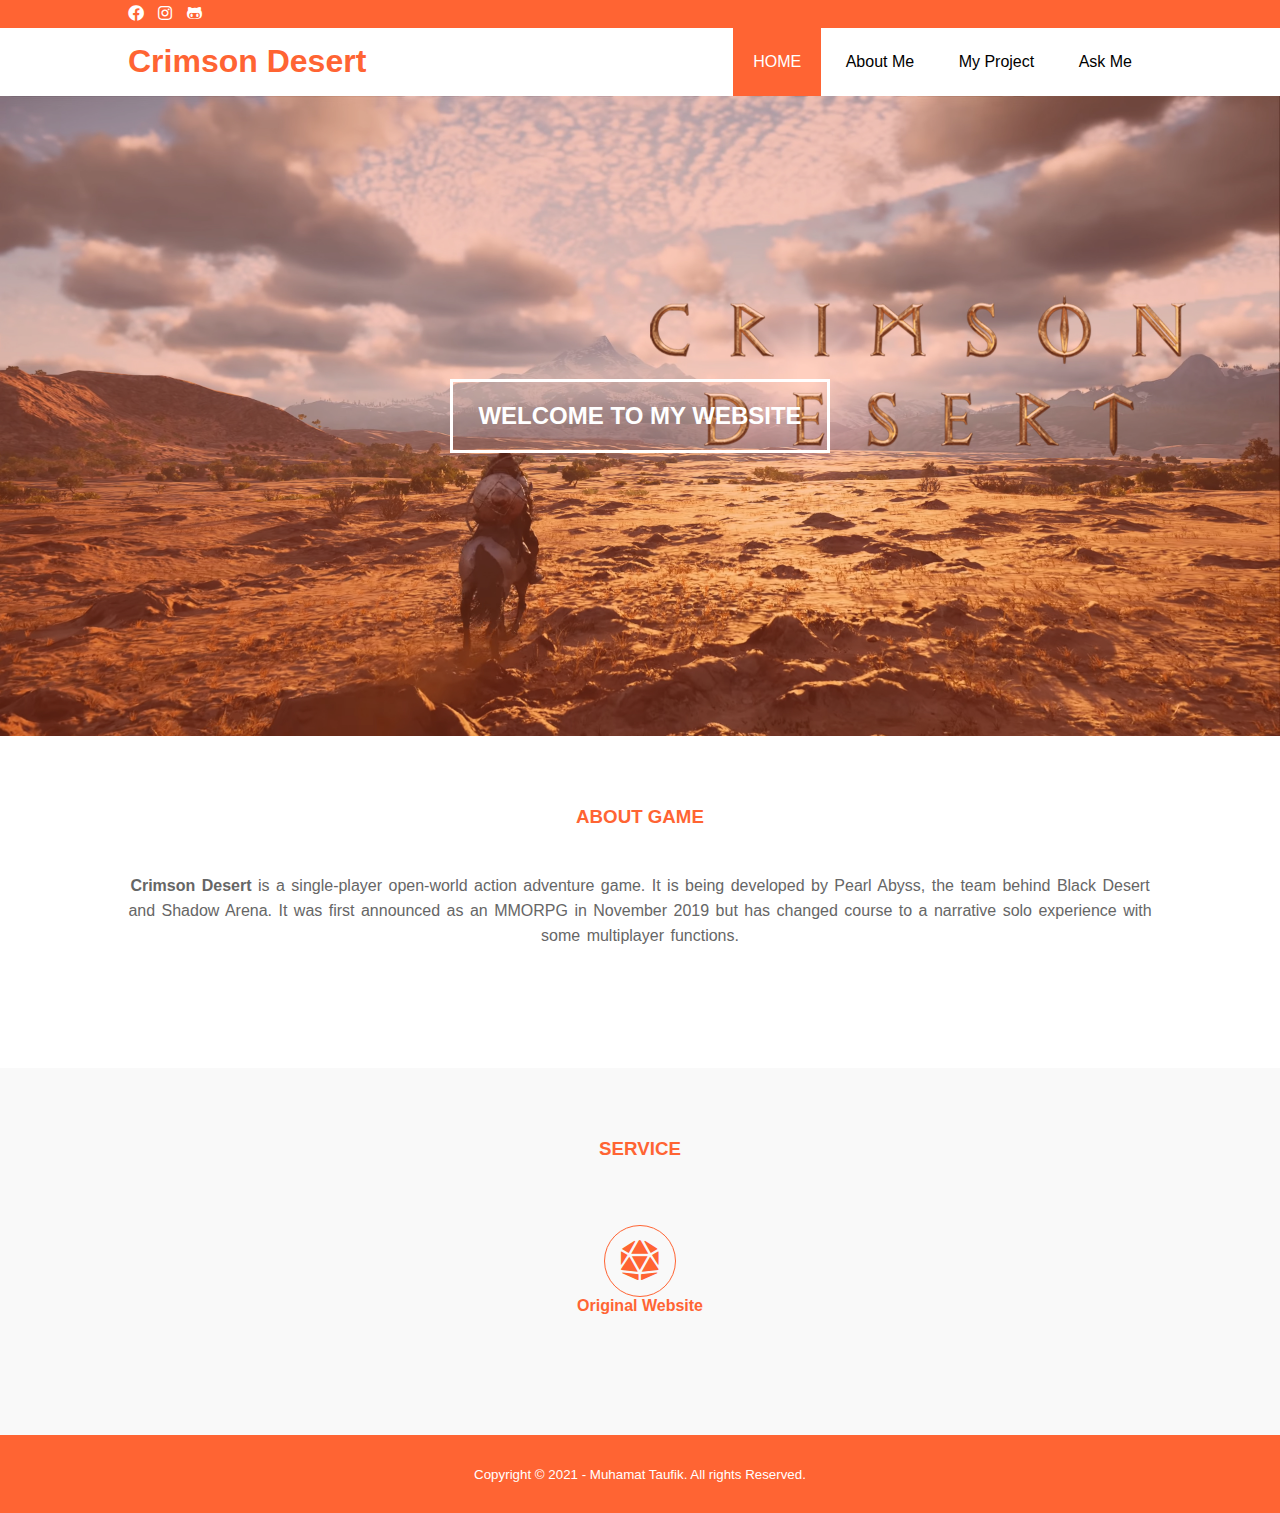
<file: index.html>
<!DOCTYPE html>
<html>
<head>
	<meta charset="utf-8">
	<meta name="viewport" content="width=device-width, initial-scale=1">
	<title>Muhamat Taufik</title>
	<link rel="stylesheet" type="text/css" href="css/style.css">
	<link rel="stylesheet" type="text/css" href="https://cdnjs.cloudflare.com/ajax/libs/font-awesome/5.15.2/css/all.min.css">
	<script src="https://code.jquery.com/jquery-3.6.0.min.js" integrity="sha256-/xUj+3OJU5yExlq6GSYGSHk7tPXikynS7ogEvDej/m4=" crossorigin="anonymous"></script>
</head>
<body>
	<!-- loader -->
	<div class="bg-loader">
		<div class="loader"></div>
	</div>

	<!-- Header -->
	<div class="medsos">
		<div class="container">
			<ul>
				<li><a href="https://www.facebook.com/profile.php?id=100002592010620"><i class="fab fa-facebook"></i></a></li>	
				<li><a href="https://www.instagram.com/aw_fik/"><i class="fab fa-instagram"></i></a></li>
				<li><a href="https://github.com/forgotten2323"><i class="fab fa-github-alt"></i></a></li>
			</ul>
		</div>
	</div>
	<header>
		<div class="container">
			<h1><a href="index.html">Crimson Desert</a></h1>
			<ul>
				<li class="active"><a href="index.html">HOME</a></li>
				<li><a href="about.html">About Me</a></li>
				<li><a href="myproject.html">My Project</a></li>
				<li><a href="askme.html">Ask Me</a></li>
			</ul>
		</div>
	</header>

	<!-- banner -->
	<section class="banner">
		<h2>WELCOME TO MY WEBSITE</h2>
	</section>
			
	<!-- about -->
	<section class="about">
		<div class="container">
			<h3>ABOUT GAME</h3>
			<p><strong>Crimson Desert</strong> is a single-player open-world action adventure game. It is being developed by Pearl Abyss, the team behind Black Desert and Shadow Arena. It was first announced as an MMORPG in November 2019 but has changed course to a narrative solo experience with some multiplayer functions.</p>
		</div>
	</section>

	<!-- service -->
	<section class="myproject">
		<div class="container">
			<h3>SERVICE</h3>
			<div class="box">
				<div class="col-4">
					<div class="icon"><i class="fas fa-dice-d20"></i></div>
					<h4>Original Website</h4>
				</div>
			</div>	
		</div>
	</section>

	<!-- footer-->
	<footer>
		<div class="container">
			<small>Copyright &copy; 2021 - Muhamat Taufik. All rights Reserved.</small>
		</div>
	</footer>

	<script type="text/javascript">
		$(document).ready(function(){
			$(".bg-loader").hide();
		})
	</script>	
</body>
</html>
</file>
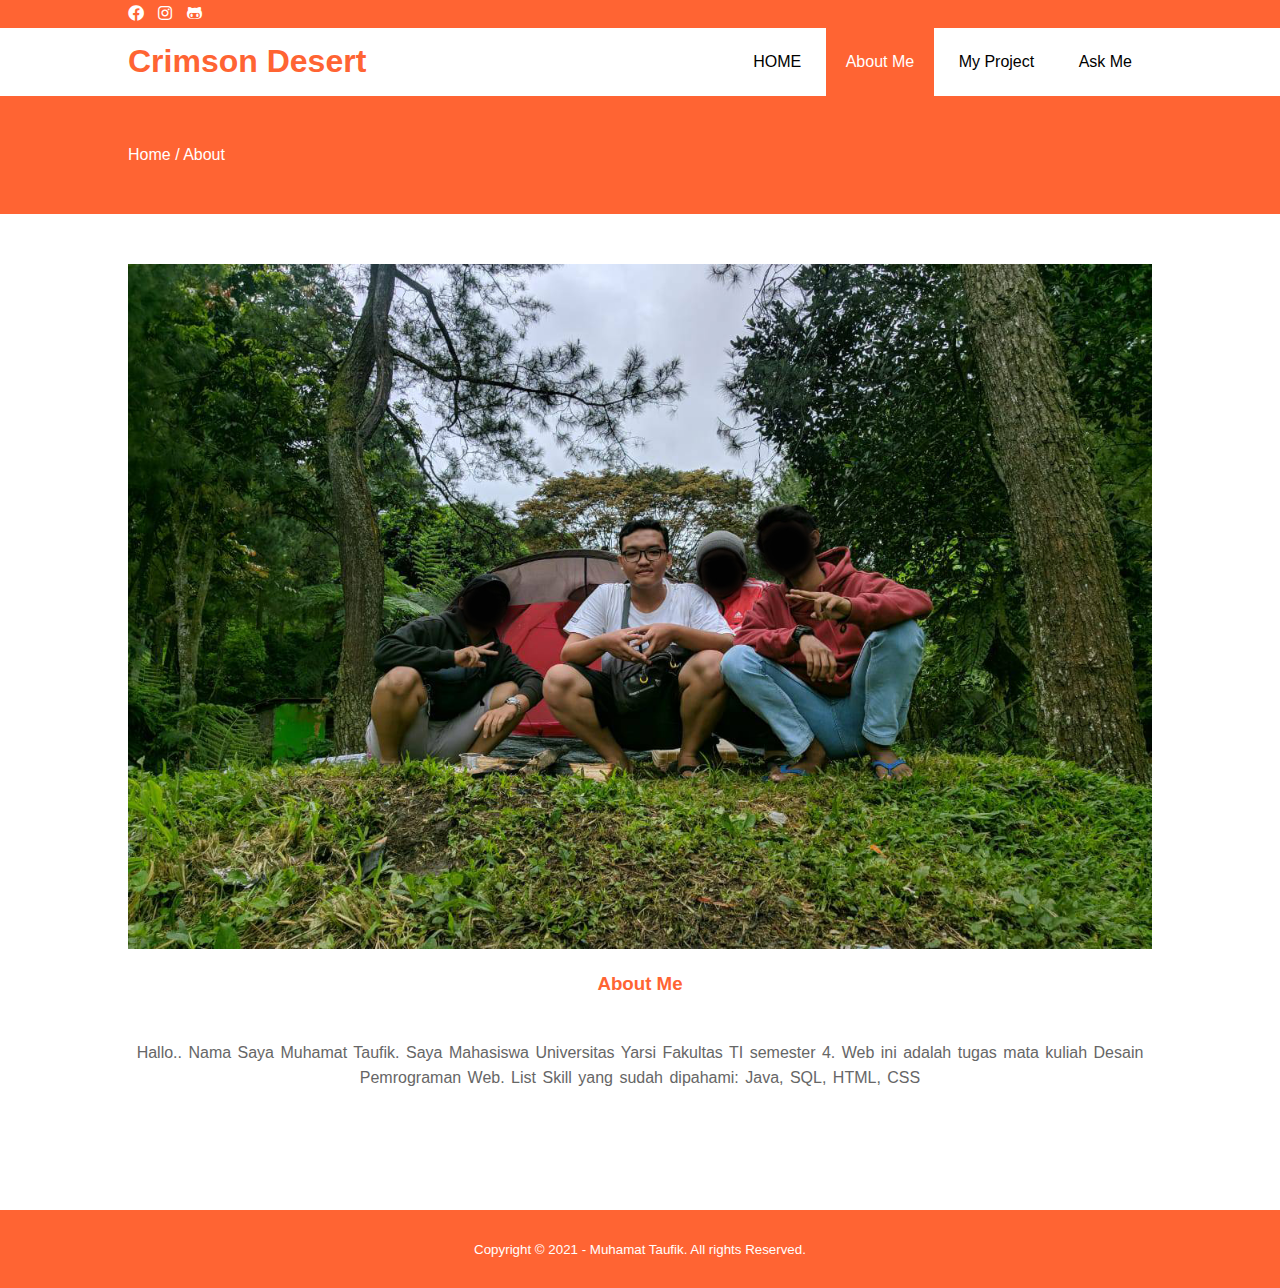
<file: about.html>
<!DOCTYPE html>
<html>
<head>
	<meta charset="utf-8">
	<meta name="viewport" content="width=device-width, initial-scale=1">
	<title>Muhamat Taufik</title>
	<link rel="stylesheet" type="text/css" href="css/style.css">
	<link rel="stylesheet" type="text/css" href="https://cdnjs.cloudflare.com/ajax/libs/font-awesome/5.15.2/css/all.min.css">
	<script src="https://code.jquery.com/jquery-3.6.0.min.js" integrity="sha256-/xUj+3OJU5yExlq6GSYGSHk7tPXikynS7ogEvDej/m4=" crossorigin="anonymous"></script>
</head>
<body>
	<!-- loader -->
	<div class="bg-loader">
		<div class="loader"></div>
	</div>

	<!-- Header -->
	<div class="medsos">
		<div class="container">
			<ul>
				<li><a href="https://www.facebook.com/profile.php?id=100002592010620"><i class="fab fa-facebook"></i></a></li>	
				<li><a href="https://www.instagram.com/aw_fik/"><i class="fab fa-instagram"></i></a></li>
				<li><a href="https://github.com/forgotten2323"><i class="fab fa-github-alt"></i></a></li>
			</ul>
		</div>
	</div>
	<header>
		<div class="container">
			<h1><a href="index.php">Crimson Desert</a></h1>
			<ul>
				<li><a href="index.php">HOME</a></li>
				<li class="active"><a href="about.html">About Me</a></li>
				<li><a href="myproject.html">My Project</a></li>
				<li><a href="askme.html">Ask Me</a></li>
			</ul>
		</div>
	</header>
	
	<!-- label -->
	<section class="label">
		<div class="container">
			<p>Home / About</p>
		</div>
	</section>

	<!-- about -->
	<section class="about">
		<div class="container">
			<img src="img/aboutme.jpg" width="100%">
			<h3>About Me</h3>
			<p>Hallo.. Nama Saya Muhamat Taufik. Saya Mahasiswa Universitas Yarsi Fakultas TI semester 4. Web ini adalah tugas mata kuliah Desain Pemrograman Web.
			List Skill yang sudah dipahami: Java, SQL, HTML, CSS</p>
		</div>
	</section>

	<!-- footer-->
	<footer>
		<div class="container">
			<small>Copyright &copy; 2021 - Muhamat Taufik. All rights Reserved.</small>
		</div>
	</footer>

	<script type="text/javascript">
		$(document).ready(function(){
			$(".bg-loader").hide();
		})
	</script>	
</body>
</html>
</file>
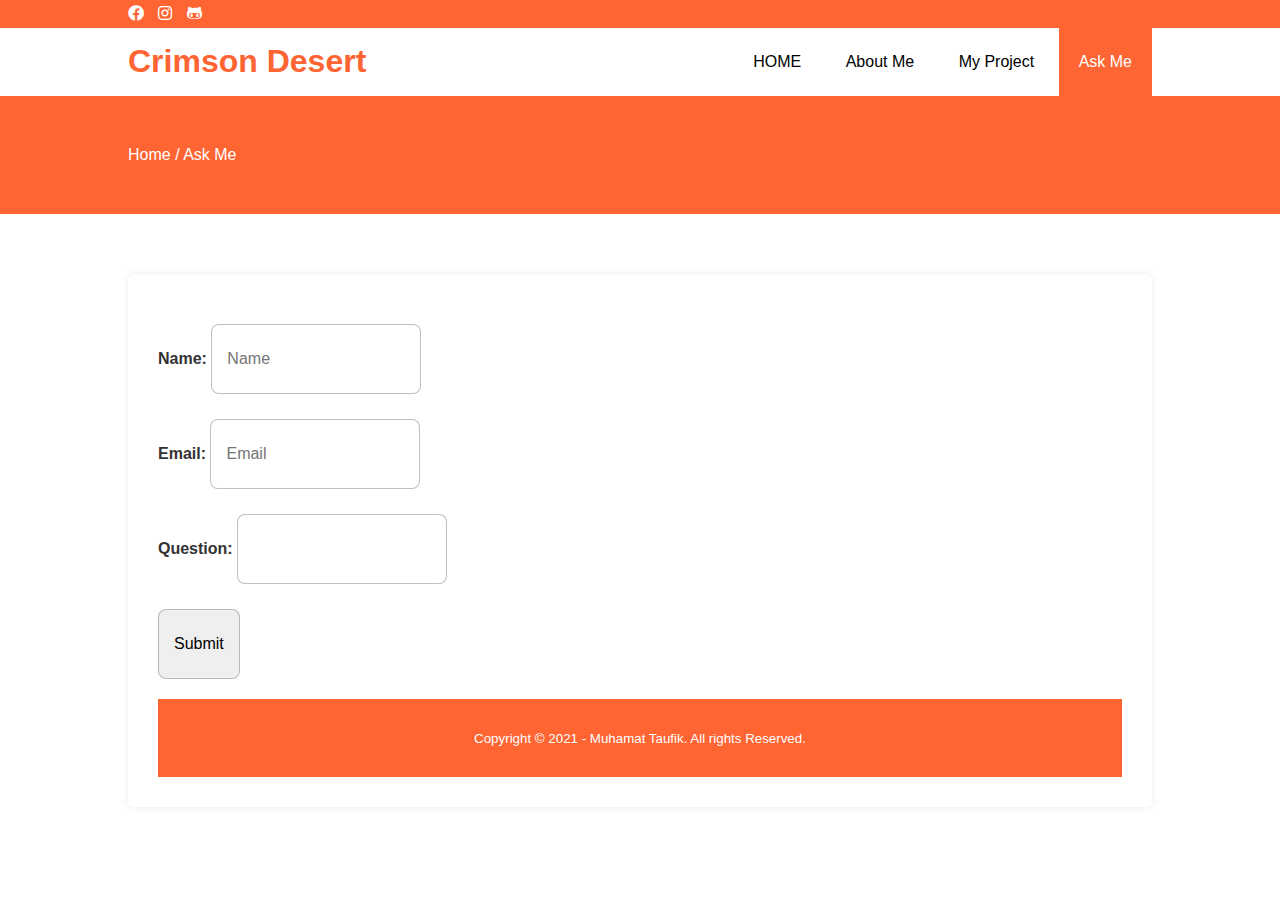
<file: askme.html>
<!DOCTYPE html>
<html>
<head>
	<meta charset="utf-8">
	<meta name="viewport" content="width=device-width, initial-scale=1">
	<title>Muhamat Taufik</title>
	<link rel="stylesheet" type="text/css" href="css/style.css">
	<link rel="stylesheet" type="text/css" href="https://cdnjs.cloudflare.com/ajax/libs/font-awesome/5.15.2/css/all.min.css">
	<script src="https://code.jquery.com/jquery-3.6.0.min.js" integrity="sha256-/xUj+3OJU5yExlq6GSYGSHk7tPXikynS7ogEvDej/m4=" crossorigin="anonymous"></script>
</head>
<body>
	<!-- loader -->
	<div class="bg-loader">
		<div class="loader"></div>
	</div>

	<!-- Header -->
	<div class="medsos">
		<div class="container">
			<ul>
				<li><a href="https://www.facebook.com/profile.php?id=100002592010620"><i class="fab fa-facebook"></i></a></li>	
				<li><a href="https://www.instagram.com/aw_fik/"><i class="fab fa-instagram"></i></a></li>
				<li><a href="https://github.com/forgotten2323"><i class="fab fa-github-alt"></i></a></li>
			</ul>
		</div>
	</div>
	<header>
		<div class="container">
			<h1><a href="index.php">Crimson Desert</a></h1>
			<ul>
				<li><a href="index.php">HOME</a></li>
				<li><a href="about.html">About Me</a></li>
				<li><a href="myproject.html">My Project</a></li>
				<li class="active"><a href="askme.html">Ask Me</a></li>
			</ul>
		</div>
	</header>

	<!-- label -->
	<section class="label">
		<div class="container">
			<p>Home / Ask Me</p>
		</div>
	</section>		

	<section id="input-form">	
    <form  method="POST" action="contact.php">
     
       <div class="form"> 
        <p>
            <label>Name:</label>
            <input type="text" name="name" placeholder="Name" />
        </p>
    </div>
        <div class="form">
        <p>
            <label>Email:</label>
            <input type="email" name="email" placeholder="Email" />
        </p>
    </div>
        <div class="form">
        <p>
            <label>Question:</label>
            <input type="text" name="subject"/>
        </p>
    </div>
     <div class="form">   
        <p>
            <input type="submit" name="submit" value="Submit">
        </p>
       </div> 

	<!-- footer-->
	<footer>
		<div class="container">
			<small>Copyright &copy; 2021 - Muhamat Taufik. All rights Reserved.</small>
		</div>
	</footer>

	<script type="text/javascript">
		$(document).ready(function(){
			$(".bg-loader").hide();
		})
	</script>	
</body>
</html>
</file>
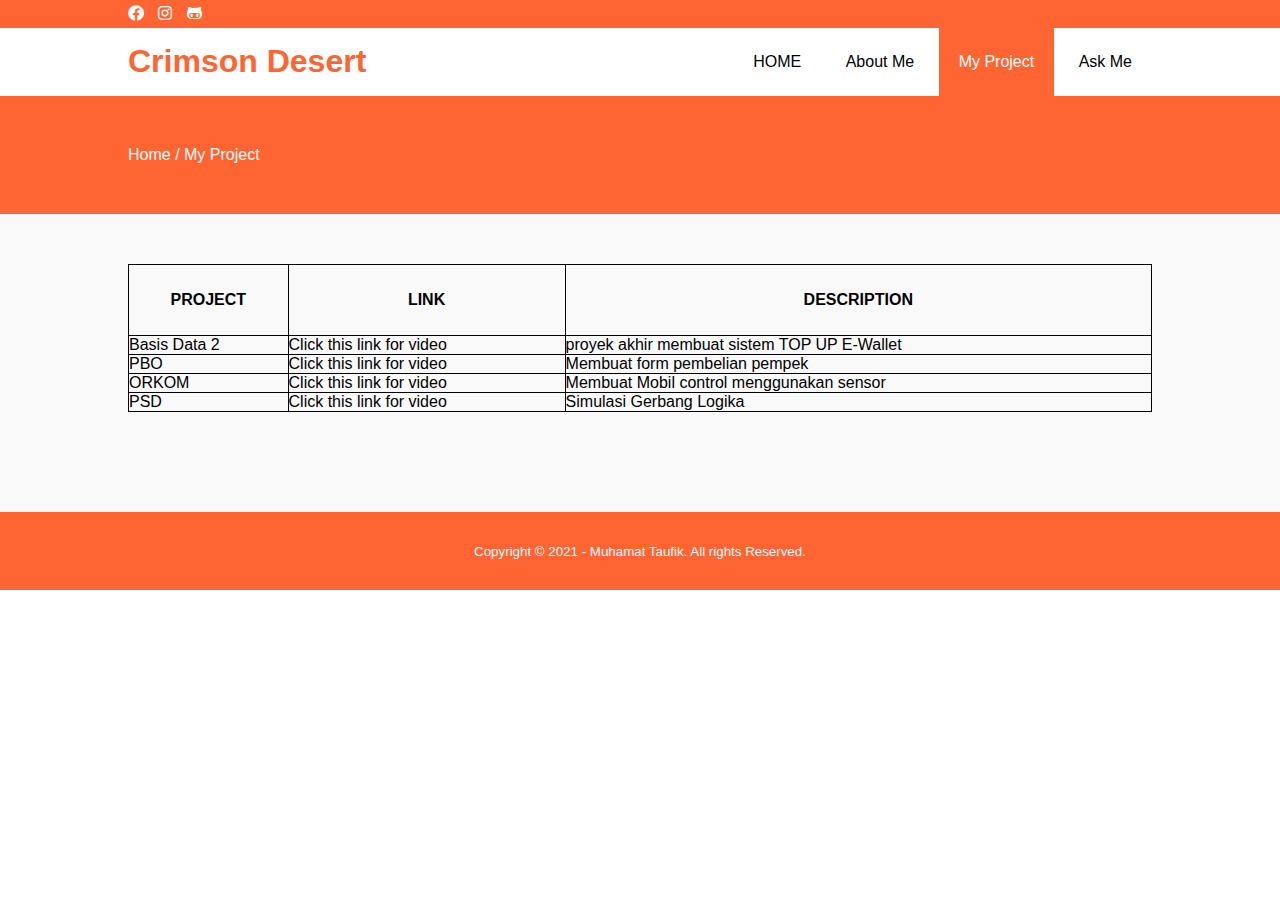
<file: myproject.html>
<!DOCTYPE html>
<html>
<head>
<style>
table, td, th {
  border: 1px solid black;
}

table {
  border-collapse: collapse;
  width: 100%;
}

th {
  height: 70px;
}
</style>
</head>
<body>
<html>
<head>
	<meta charset="utf-8">
	<meta name="viewport" content="width=device-width, initial-scale=1">
	<title>Muhamat Taufik</title>
	<link rel="stylesheet" type="text/css" href="css/style.css">
	<link rel="stylesheet" type="text/css" href="https://cdnjs.cloudflare.com/ajax/libs/font-awesome/5.15.2/css/all.min.css">
	<script src="https://code.jquery.com/jquery-3.6.0.min.js" integrity="sha256-/xUj+3OJU5yExlq6GSYGSHk7tPXikynS7ogEvDej/m4=" crossorigin="anonymous"></script>
</head>
<body>
	<!-- loader -->
	<div class="bg-loader">
		<div class="loader"></div>
	</div>

	<!-- Header -->
	<div class="medsos">
		<div class="container">
			<ul>
				<li><a href="https://www.facebook.com/profile.php?id=100002592010620"><i class="fab fa-facebook"></i></a></li>	
				<li><a href="https://www.instagram.com/aw_fik/"><i class="fab fa-instagram"></i></a></li>
				<li><a href="https://github.com/forgotten2323"><i class="fab fa-github-alt"></i></a></li>
			</ul>
		</div>
	</div>
	<header>
		<div class="container">
			<h1><a href="index.php">Crimson Desert</a></h1>
			<ul>
				<li><a href="index.php">HOME</a></li>
				<li><a href="about.html">About Me</a></li>
				<li class="active"><a href="myproject.html">My Project</a></li>
				<li><a href="askme.html">Ask Me</a></li>
			</ul>
		</div>
	</header>

	<!-- label -->
	<section class="label">
		<div class="container">
			<p>Home / My Project</p>
		</div>
	</section>			

	<!-- myproject -->
	<section class="myproject">
		<div class="container">
		<table>
  <tr>
    <th>PROJECT</th>
    <th>LINK</th>
    <th>DESCRIPTION</th>
  </tr>
  <tr>
    <td>Basis Data 2</td>
    <td>
    	<a href="https://youtu.be/_GNo29cnEbY">Click this link for video</a>
    </td>
    <td>proyek akhir membuat sistem TOP UP E-Wallet</td>
  </tr>
  <tr>
    <td>PBO</td>
    <td>
    	<a href="https://www.youtube.com/watch?v=9isLdxDeRKc">Click this link for video</a>
    </td>
    <td>Membuat form pembelian pempek</td>
  </tr>
  <tr>
    <td>ORKOM</td>
    <td>
    	<a href="https://youtu.be/5UICaU7szIs">Click this link for video</a>
    </td>
    <td>Membuat Mobil control menggunakan sensor</td>
  </tr>
  <tr>
    <td>PSD</td>
    <td>
    	<a href="https://youtu.be/NlFiqJE-sjk">Click this link for video</a>
    </td>
    <td>Simulasi Gerbang Logika</td>
  </tr>
</table>	
		</div>
	</section>

	<!-- footer-->
	<footer>
		<div class="container">
			<small>Copyright &copy; 2021 - Muhamat Taufik. All rights Reserved.</small>
		</div>
	</footer>

	<script type="text/javascript">
		$(document).ready(function(){
			$(".bg-loader").hide();
		})
	</script>	
</body>
</html>
</file>
<file: css/style.css>
* {
	padding:0;
	margin:0;
	font-family: sans-serif;
}
a {
	color: inherit;
	text-decoration: 0; 
}
.medsos{
	padding:5px 0;
	background-color: #FF6433;
}
.medsos ul li {
	display: inline-block;
	color: #fff;
	margin-right: 10px;
}
.container {
	width:80%;
	margin: 0 auto;

}
.container:after {
	content: '';
	display: block;
	clear: both;
}

header h1 {;
	float: left;
	padding:15px 0; 
	color: #FF6433;
}
header ul {
	float: right;
}
header ul li {
	display: inline-block;
}
header ul li a {
	padding: 25px 20px;
	display: inline-block;
}
header ul li a:hover{
	background-color: #FF6433;
	color: #fff;
}
.active{
	background-color: #FF6433;
	color: #fff;
}
.banner{
	height: 60vh;
	background-image: url('../img/banner.jpg');
	background-size: cover;
	position: relative;
	display: flex;
	justify-content: center;
	align-items: center;
}
.banner:after{
	content:'';
	display: block;
	position: absolute;
	top: 0;
	left: 0;
	right: 0;
	bottom: 0;
	background-color: rgba(255, 100, 51, .3);
}
.banner h2 {
	color: #fff;
	z-index: 1;
	padding: 20px 25px;
	border: 3px solid #fff;
}
section {
	padding: 50px 0;
}
section h3 {
	text-align: center;
	padding: 20px 0;
	color: #FF6433;
	margin-bottom: 25px;
}
.about, .myproject {
	padding-bottom: 100px;
}
.about p {
	color: #666;
	word-spacing: 2px;
	line-height: 25px;
	margin-bottom: 20px;
	text-align: center;
}

.myproject {
	background-color: #f9f9f9;
}
.box {
	color: #FF6433;
}
.box:after{
	content: '';
	display: block;
	clear: both;
}
.box .col-4 {
	width: 100%;
	padding: 20px;
	box-sizing: border-box;
	text-align: center;
}
.icon {
	width: 70px;
	height: 70px;
	border: 1px solid;
	border-radius: 100%;
	text-align: center;
	line-height: 70px;
	font-size: 40px;
	margin: 0 auto;
}
.box .col-4 h4{
	margin-right: 40px 0;
}
footer {
	padding: 30px 0;
	background-color: #FF6433;
	color: #fff;
	text-align: center;
}
.bg-loader {
	background-color: #eee;
	position: fixed;
	top: 0;
	left: 0;
	right: 0;
	bottom: 0;
	z-index: 9999;
	display: flex;
	justify-content: center;
	align-items: center;
}
.bg-loader .loader{
	width: 100px;
	height: 100px;
	border:3px solid #fff;
	border-radius: 50%;
	border-top-color: #FF6433;
	border-right-color: #FF6433;
	border-bottom-color: #FF6433;
	animation: puterin .5s linear infinite;
}
.label {
	background-color: #FF6433;
	color: #fff;
}

@keyframes puterin {
	100%{
		transform: rotate(360deg);
	}
}
@media screen and (max-width: 768px){
	.container {
		width: 90%
	}
	header h1 {
		text-align: center;
		float: none;
	}
	header ul {
		text-align: center;
		float: none;
	}
	.box .col-4 {
		width: 100%
		float: none;
		margin-bottom: 20px;

	}
}
/* form */
section#input-form{
	position: relative;
	max-width: 80%;
	margin-left: 10%;
	margin-right: 10%;
	margin-top: 60px;
	border-radius: 6px;
	background-color: #fff;
	box-shadow: 0 0 7px 0px rgba(136, 146, 146, 0.2);
	padding: 30px;
}
#input-form .form{
	width: 100%
	display: grid;
	margin-top: 15px;
	margin-bottom: 15px;
}
label{
	font-family: 'Helvetica', sans-serif;
	font-size: 16px;
	color: #333;
	font-weight: 600;
}
input{
	font-family: 'Helvetica', sans-serif;
	padding: 25px 15px 25px 15px;
	outline: none;
	border-radius: 8px;
	border: 1px solid #8888;
	margin-top: 5px;
	margin-bottom: 5px;
	font-size: 16px

}
</file>
